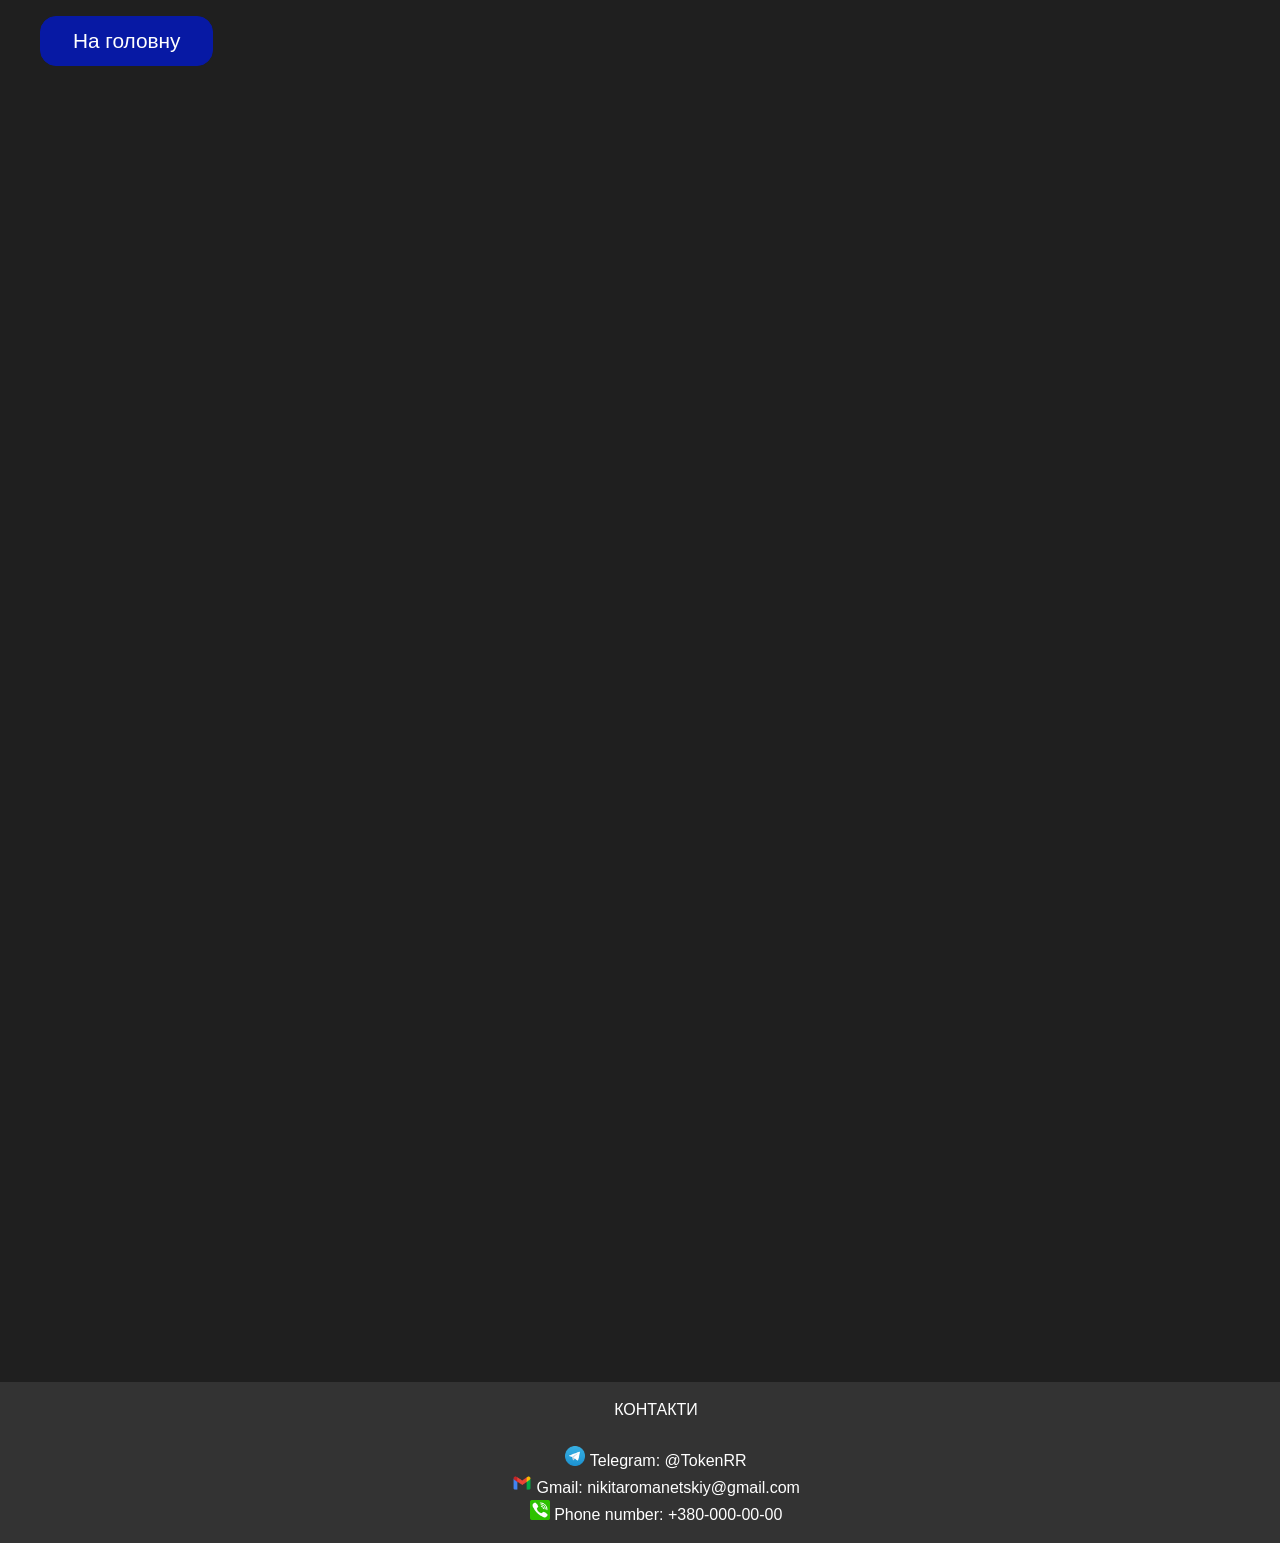
<file: academy.html>
<!DOCTYPE html>
<html>
    <head>
        <title>U.S. Air Force</title>
        <link rel="icon" type="image/png" href="Content\fighter_plane_icon_171269.ico">
        <link rel="stylesheet" type="text/css" href="style.css">
        <script src="index.js"></script>
    </head>

    <body>
        <main>
            <section class="back-button">
                <div>
                    <ul style="list-style-type: none;">
                        <li><button onclick="to_index()" class="academy">На головну</button></li>
                    </ul>
                </div>
            </section>

            <section class="academy", style="height: 1300px;">
                <div class="iframe-wrapper">
                    <div class="iframe-container">
                        <iframe src="https://docs.google.com/forms/d/e/1FAIpQLSdfffXX9YtY-Px1XCHH0G8PJE67q0y7DR2HOmjFx1N7SEpIiw/viewform?embedded=true" 
                              width="640" height="1018" frameborder="0" marginheight="0" marginwidth="0">Завантаження…
                        </iframe>
                    </div>
                </div>                  
            </section>
        </main>
    </body>

    <footer>
        <p>
            КОНТАКТИ<br><br>
            <img src="Content\telegram_logo_icon_168692.ico" alt="Telegram icon" width="20" height="20"> Telegram:  @TokenRR<br>
            <img src="Content\gmail_new_logo_icon_159149.ico" alt="Telegram icon" width="20" height="20"> Gmail: nikitaromanetskiy@gmail.com<br>
            <img src="Content\1485482192-phone_78665.ico" alt="Telegram icon" width="20" height="20"> Phone number: +380-000-00-00<br>
        </p>
    </footer>
</html>
</file>
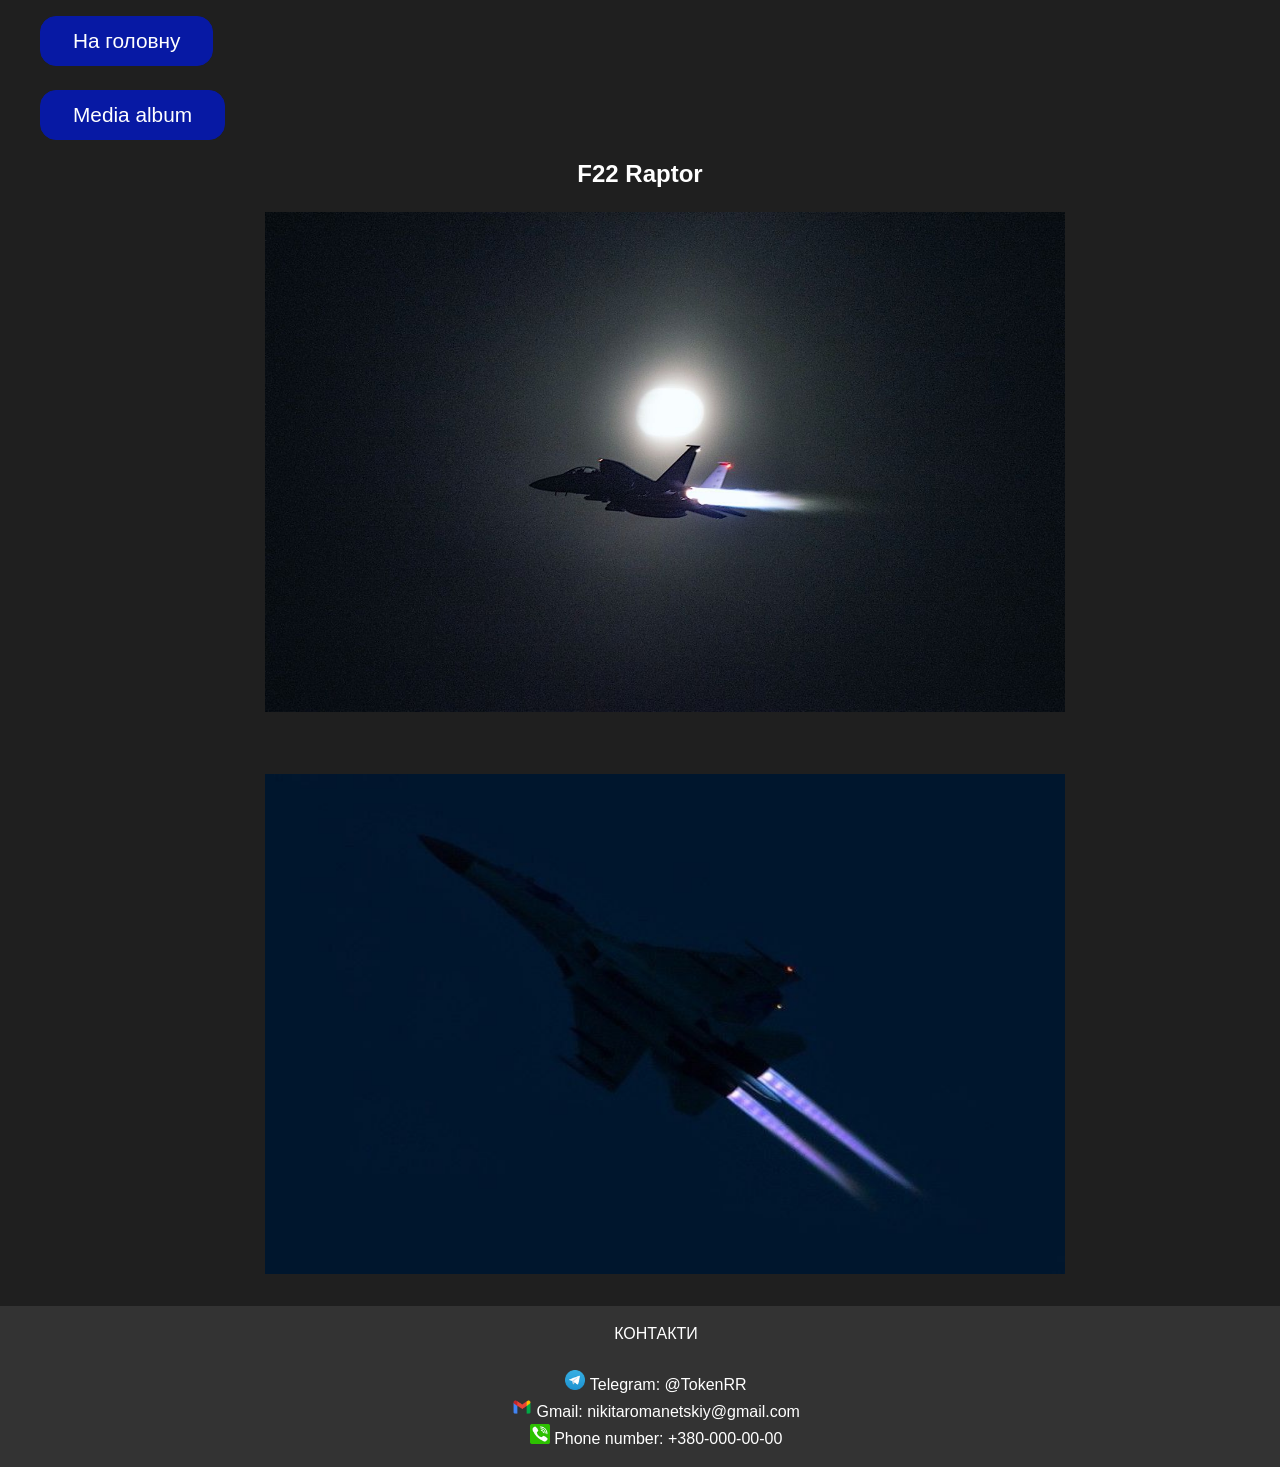
<file: f22_raptor.html>
<!DOCTYPE html>
<html>
    <head>
        <title>U.S. Air Force</title>
        <link rel="icon" type="image/png" href="Content\fighter_plane_icon_171269.ico">
        <link rel="stylesheet" type="text/css" href="style.css">
        <script src="index.js"></script>
    </head>

    <body>
        <main>
            <section class="back-button">
                <div>
                    <ul style="list-style-type: none;">
                        <li><button onclick="to_index()" class="academy">На головну</button></li><br>
                        <li><button onclick="to_media_album()" class="academy">Media album</button></li>
                    </ul>
                </div>
            </section>

            <section class="academy", style="height: 1150px;">
                <h1>F22 Raptor</h1>
                
                <p style="padding-left: 50px; font-size: 18px; text-align: center;">
                    <img src="Content\photo_2023-06-06_01-26-00.jpg" alt="1" width="800" height="500"><br><br><br>

                    <img src="Content\photo_2023-06-06_01-26-11.jpg" alt="2" width="800" height="500"><br><br><br>
                </p>     
            </section>
        </main>
    </body>

    <footer>
        <p>
            КОНТАКТИ<br><br>
            <img src="Content\telegram_logo_icon_168692.ico" alt="Telegram icon" width="20" height="20"> Telegram:  @TokenRR<br>
            <img src="Content\gmail_new_logo_icon_159149.ico" alt="Telegram icon" width="20" height="20"> Gmail: nikitaromanetskiy@gmail.com<br>
            <img src="Content\1485482192-phone_78665.ico" alt="Telegram icon" width="20" height="20"> Phone number: +380-000-00-00<br>
        </p>
    </footer>
</html>
</file>
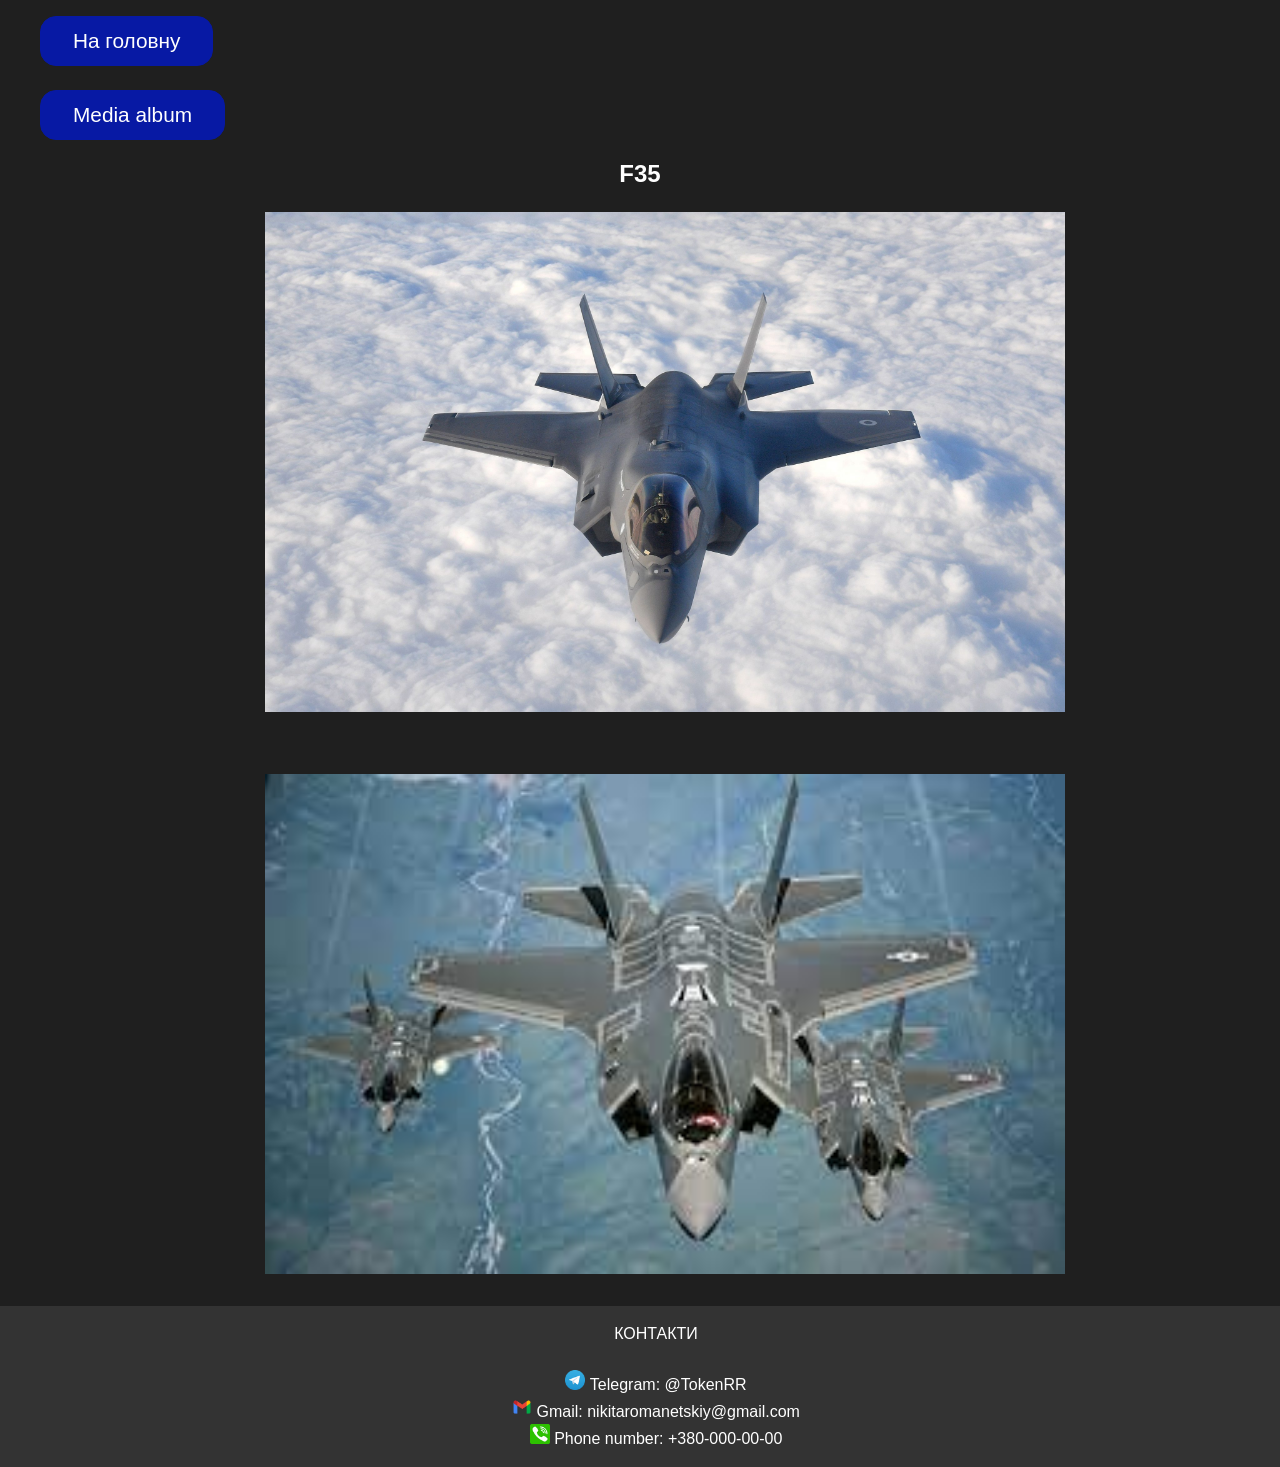
<file: f35.html>
<!DOCTYPE html>
<html>
    <head>
        <title>U.S. Air Force</title>
        <link rel="icon" type="image/png" href="Content\fighter_plane_icon_171269.ico">
        <link rel="stylesheet" type="text/css" href="style.css">
        <script src="index.js"></script>
    </head>

    <body>
        <main>
            <section class="back-button">
                <div>
                    <ul style="list-style-type: none;">
                        <li><button onclick="to_index()" class="academy">На головну</button></li><br>
                        <li><button onclick="to_media_album()" class="academy">Media album</button></li>
                    </ul>
                </div>
            </section>

            <section class="academy", style="height: 1150px;">
                <h1>F35</h1>
                
                <p style="padding-left: 50px; font-size: 18px; text-align: center;">
                    <img src="Content\gettyimages-1663771068-scaled.jpg" alt="1" width="800" height="500"><br><br><br>

                    <img src="Content\dfgdgdg.png" alt="2" width="800" height="500"><br><br><br>
                </p>     
            </section>
        </main>
    </body>

    <footer>
        <p>
            КОНТАКТИ<br><br>
            <img src="Content\telegram_logo_icon_168692.ico" alt="Telegram icon" width="20" height="20"> Telegram:  @TokenRR<br>
            <img src="Content\gmail_new_logo_icon_159149.ico" alt="Telegram icon" width="20" height="20"> Gmail: nikitaromanetskiy@gmail.com<br>
            <img src="Content\1485482192-phone_78665.ico" alt="Telegram icon" width="20" height="20"> Phone number: +380-000-00-00<br>
        </p>
    </footer>
</html>
</file>
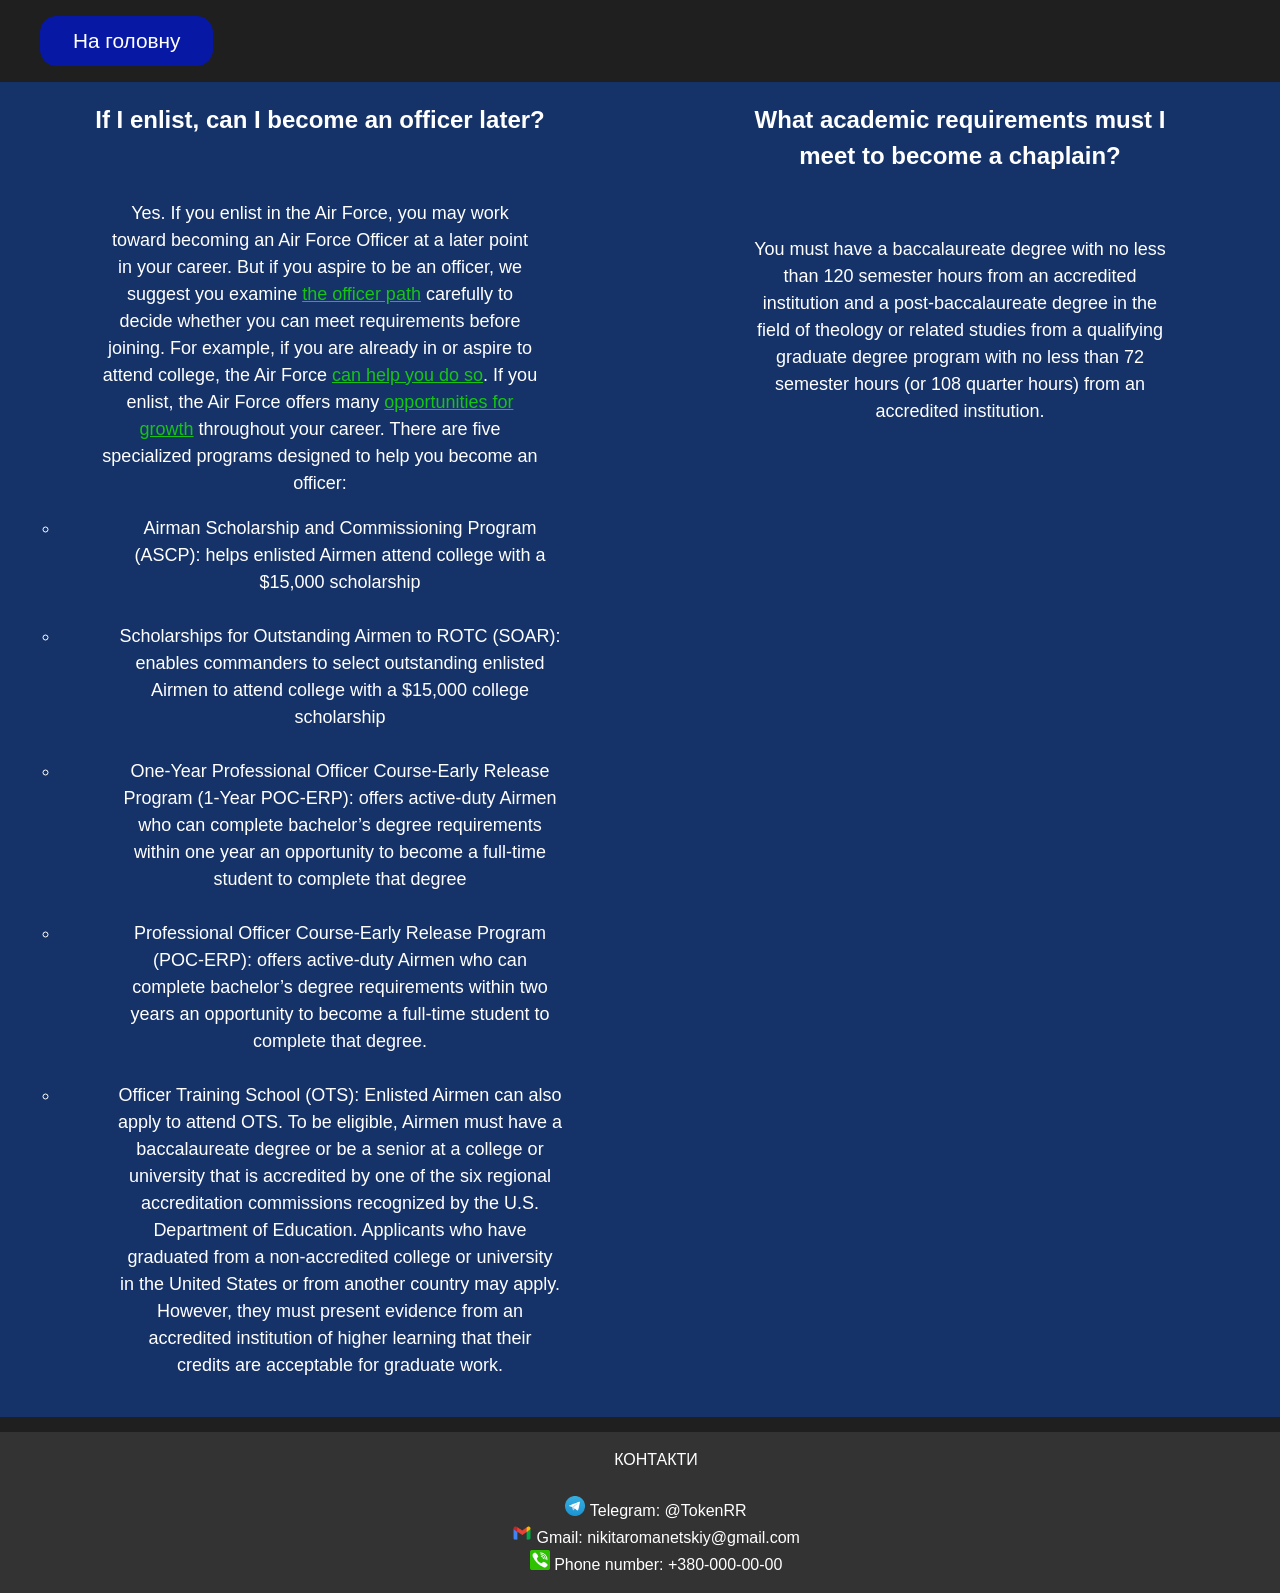
<file: faqs_page.html>
<!DOCTYPE html>
<html>
    <head>
        <title>U.S. Air Force</title>
        <link rel="icon" type="image/png" href="Content\fighter_plane_icon_171269.ico">
        <link rel="stylesheet" type="text/css" href="style.css">
        <script src="index.js"></script>
    </head>

    <body>
        <main>
            <section class="back-button">
                <div>
                    <ul style="list-style-type: none;">
                        <li><button onclick="to_index()" class="academy">На головну</button></li>
                    </ul>
                </div>
            </section>

            <section class="academy", style="height: 1350px;">
                <div class="faqs_container">
                    <div class="left-block">
                       <h2>If I enlist, can I become an officer later?</h2><br>
                       <p style="text-align: center; font-family: 'Helvetica' sans-serif; font-size: 18px;">Yes. If you enlist in the Air Force, you may work<br>
                          toward becoming an Air Force Officer at a later point<br>
                          in your career. But if you aspire to be an officer, we<br>
                          suggest you examine <a href="https://www.airforce.com/how-to-join/process/officer" style="color:rgb(22, 196, 22)">the officer path</a> carefully to<br>
                          decide whether you can meet requirements before<br>
                          joining. For example, if you are already in or aspire to<br>
                          attend college, the Air Force <a href="https://www.airforce.com/education/college" style="color:rgb(22, 196, 22)">can help you do so</a>. If you<br>
                          enlist, the Air Force offers many <a href="https://www.airforce.com/education/ongoing-education" style="color:rgb(22, 196, 22)">opportunities for<br>
                          growth</a> throughout your career. There are five<br>
                          specialized programs designed to help you become an<br>
                          officer:
                        </p>
                        <p>
                            <ul style="list-style-type: circle; text-align: center; font-family: 'Helvetica' sans-serif; font-size: 18px;">
                                <li>Airman Scholarship and Commissioning Program<br>
                                    (ASCP): helps enlisted Airmen attend college with a<br>
                                    $15,000 scholarship</li><br>
                                <li>Scholarships for Outstanding Airmen to ROTC (SOAR):<br>
                                    enables commanders to select outstanding enlisted<br>
                                    Airmen to attend college with a $15,000 college<br>
                                    scholarship</li><br>
                                <li>One-Year Professional Officer Course-Early Release<br>
                                    Program (1-Year POC-ERP): offers active-duty Airmen<br>
                                    who can complete bachelor’s degree requirements<br>
                                    within one year an opportunity to become a full-time<br>
                                    student to complete that degree</li><br>
                                <li>Professional Officer Course-Early Release Program<br>
                                    (POC-ERP): offers active-duty Airmen who can<br>
                                    complete bachelor’s degree requirements within two<br>
                                    years an opportunity to become a full-time student to<br>
                                    complete that degree.</li><br>
                                <li>Officer Training School (OTS): Enlisted Airmen can also<br>
                                    apply to attend OTS. To be eligible, Airmen must have a<br>
                                    baccalaureate degree or be a senior at a college or<br>
                                    university that is accredited by one of the six regional<br>
                                    accreditation commissions recognized by the U.S.<br>
                                    Department of Education. Applicants who have<br>
                                    graduated from a non-accredited college or university<br>
                                    in the United States or from another country may apply.<br>
                                    However, they must present evidence from an<br>
                                    accredited institution of higher learning that their<br>
                                    credits are acceptable for graduate work.</li>
                            </ul>
                        </p>
                    </div>
                    <div class="right-block">
                       <h2>What academic requirements must I<br>
                           meet to become a chaplain?</h2><br>
                       <p style="text-align: center; font-family: 'Helvetica' sans-serif; font-size: 18px;">
                          You must have a baccalaureate degree with no less<br>
                          than 120 semester hours from an accredited<br>
                          institution and a post-baccalaureate degree in the<br>
                          field of theology or related studies from a qualifying<br>
                          graduate degree program with no less than 72<br>
                          semester hours (or 108 quarter hours) from an<br>
                          accredited institution.</p>
                    </div>
                </div>                               
            </section>
        </main>
    </body>

    <footer>
        <p>
            КОНТАКТИ<br><br>
            <img src="Content\telegram_logo_icon_168692.ico" alt="Telegram icon" width="20" height="20"> Telegram:  @TokenRR<br>
            <img src="Content\gmail_new_logo_icon_159149.ico" alt="Telegram icon" width="20" height="20"> Gmail: nikitaromanetskiy@gmail.com<br>
            <img src="Content\1485482192-phone_78665.ico" alt="Telegram icon" width="20" height="20"> Phone number: +380-000-00-00<br>
        </p>
    </footer>
</html>
</file>
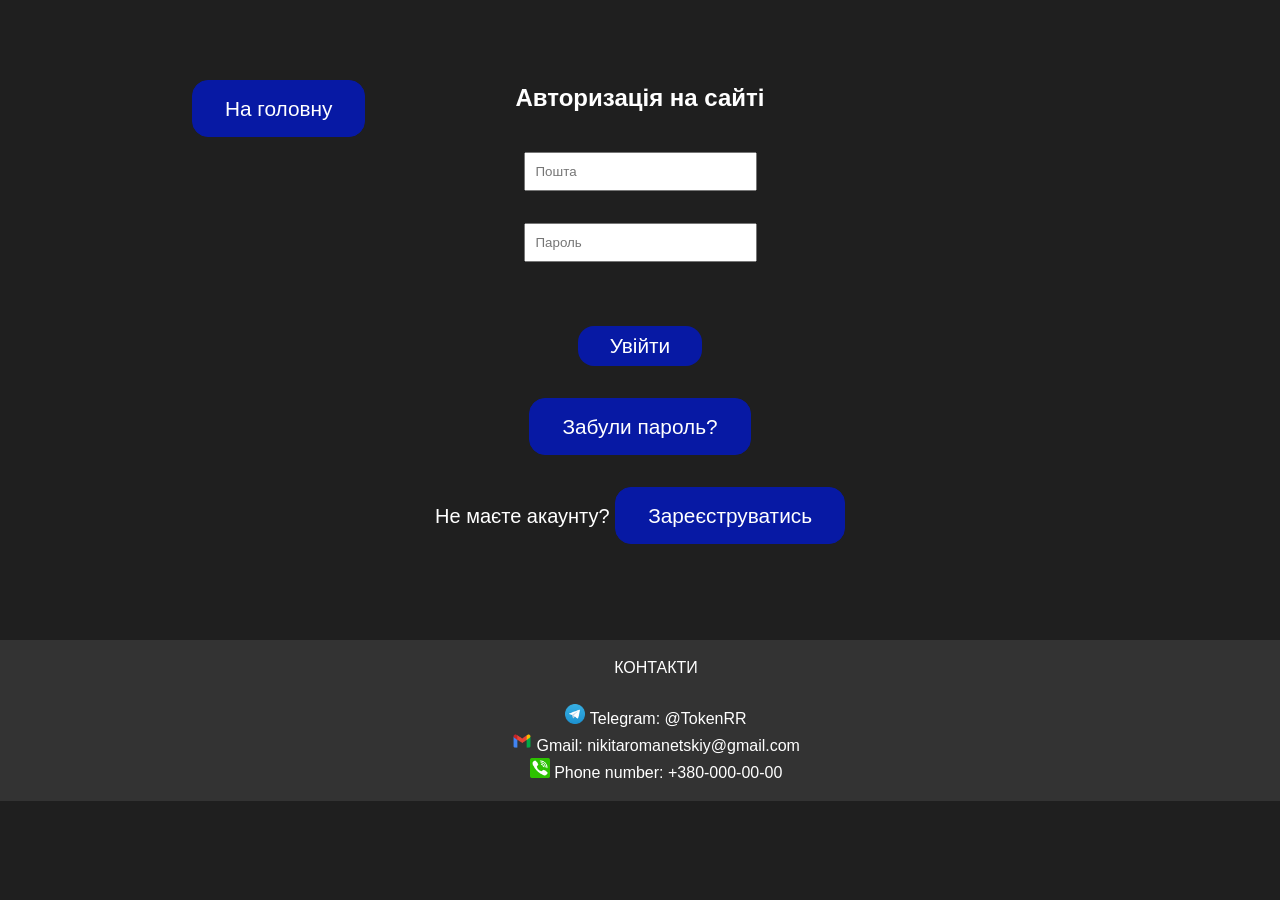
<file: login.html>
<!DOCTYPE html>
<html>
    <head>
        <title>U.S. Air Force</title>
        <link rel="icon" type="image/png" href="Content\fighter_plane_icon_171269.ico">
        <link rel="stylesheet" type="text/css" href="style.css">
        <script src="index.js"></script>
    </head>

    <body>
        <main>
            <section class="login">
                <a href="index.html" style="position: absolute; left: 15%;">На головну</a>
                <h2>Авторизація на сайті</h2>
                <ul>
                    <li><input type="text" id="user_email_text" placeholder="Пошта" size="25"></li>
                    <li><input type="password" id="user_password_text" placeholder="Пароль" size="25"></li>
                    <li><span id="register_error_text" style="color:red;"></span></li>
                    <li><button onclick="log_in()" style="background-color: #0719a4;">Увійти</button></li>
                    <li><a href="password_recover.html" style="margin: 0 0 0 0; white-space: nowrap;">Забули пароль?</a></li>
                    <li>Не маєте акаунту?
                        <a href="register.html">Зареєструватись</a>
                    </li>
                </ul>
            </section>
        </main>
    </body>

    <footer>
        <p>
            КОНТАКТИ<br><br>
            <img src="Content\telegram_logo_icon_168692.ico" alt="Telegram icon" width="20" height="20"> Telegram:  @TokenRR<br>
            <img src="Content\gmail_new_logo_icon_159149.ico" alt="Telegram icon" width="20" height="20"> Gmail: nikitaromanetskiy@gmail.com<br>
            <img src="Content\1485482192-phone_78665.ico" alt="Telegram icon" width="20" height="20"> Phone number: +380-000-00-00<br>
        </p>
    </footer>
</html>
</file>
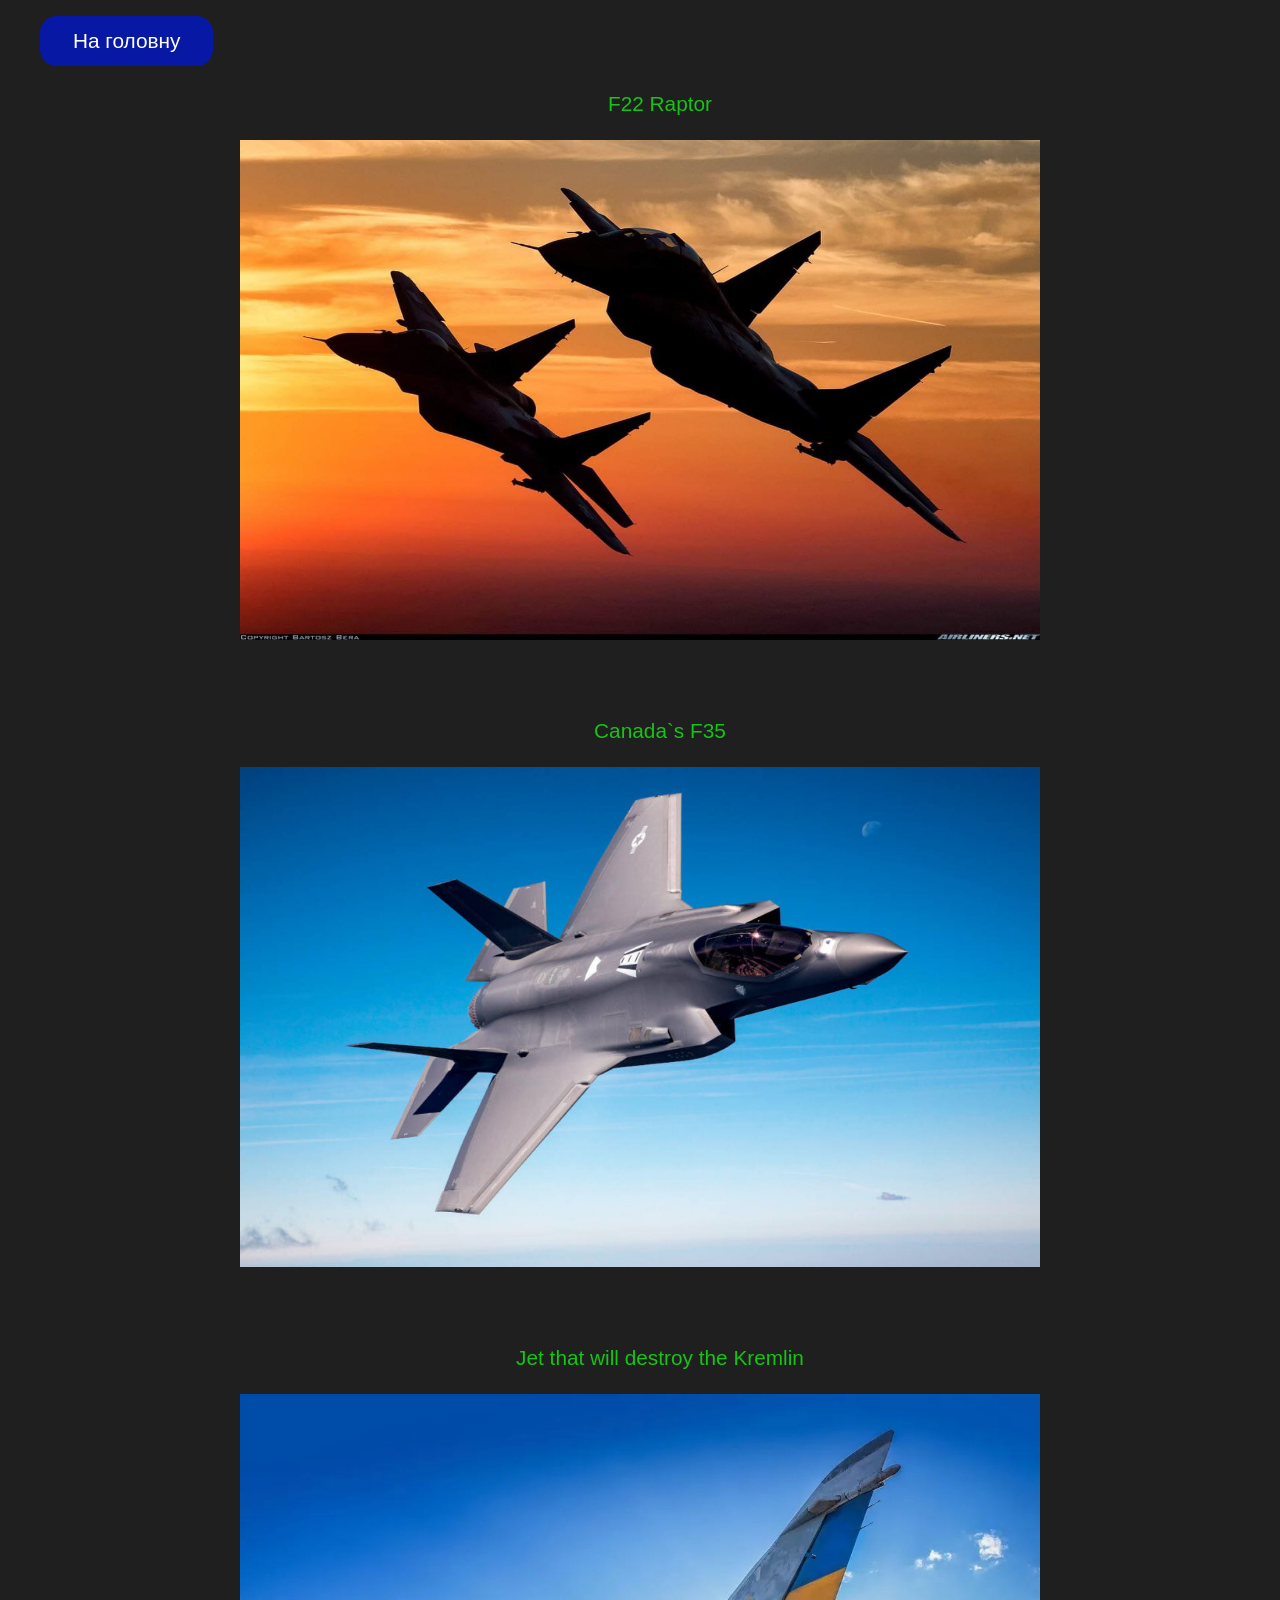
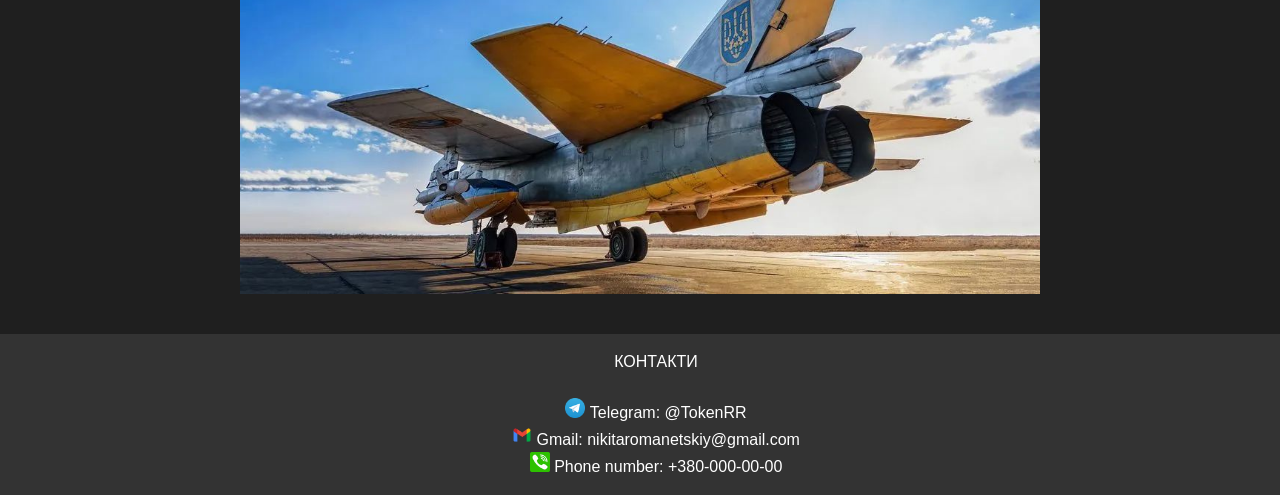
<file: media_album.html>
<!DOCTYPE html>
<html>
    <head>
        <title>U.S. Air Force</title>
        <link rel="icon" type="image/png" href="Content\fighter_plane_icon_171269.ico">
        <link rel="stylesheet" type="text/css" href="style.css">
        <script src="index.js"></script>
    </head>

    <body>
        <main>
            <section class="back-button">
                <div>
                    <ul style="list-style-type: none;">
                        <li><button onclick="to_index()" class="academy">На головну</button></li>
                    </ul>
                </div>
            </section>

            <section class="academy", style="height: 1850px;">
                <p style="padding-left: 50px; font-size: 18px; text-align: center;">
                    <div>
                        <ul style="list-style-type: none; text-align: center;">
                            <li style="display: inline-block;">
                                <button style="color: #16c416;" onclick="to_f22_raptor()" class="academy">F22 Raptor</button>
                            </li>
                        </ul>
                    </div>
                    <div style="text-align: center;">
                        <img src="Content\photo_2023-03-22_23-10-47.jpg" alt="F22 Raptor" width="800" height="500"><br><br><br>
                    </div>

                    <div>
                        <ul style="list-style-type: none; text-align: center;">
                            <li style="display: inline-block;">
                                <button style="color: #16c416;" onclick="to_f35()" class="academy">Canada`s F35</button>
                            </li>
                        </ul>
                    </div>
                    <div style="text-align: center;">
                        <img src="Content\1200-rcaf-f35-1024x683.jpg" alt="F35" width="800" height="500"><br><br><br>
                    </div>

                    <div>
                        <ul style="list-style-type: none; text-align: center;">
                            <li style="display: inline-block;">
                                <button style="color: #16c416;" onclick="to_mig29()" class="academy">Jet that will destroy the Kremlin</button>
                            </li>
                        </ul>
                    </div>
                    <div style="text-align: center;">
                        <img src="Content\sssfile_1686002781.png" alt="Ukraine" width="800" height="500"><br><br><br>
                    </div>
                </p>                          
            </section>
        </main>
    </body>

    <footer>
        <p>
            КОНТАКТИ<br><br>
            <img src="Content\telegram_logo_icon_168692.ico" alt="Telegram icon" width="20" height="20"> Telegram:  @TokenRR<br>
            <img src="Content\gmail_new_logo_icon_159149.ico" alt="Telegram icon" width="20" height="20"> Gmail: nikitaromanetskiy@gmail.com<br>
            <img src="Content\1485482192-phone_78665.ico" alt="Telegram icon" width="20" height="20"> Phone number: +380-000-00-00<br>
        </p>
    </footer>
</html>
</file>
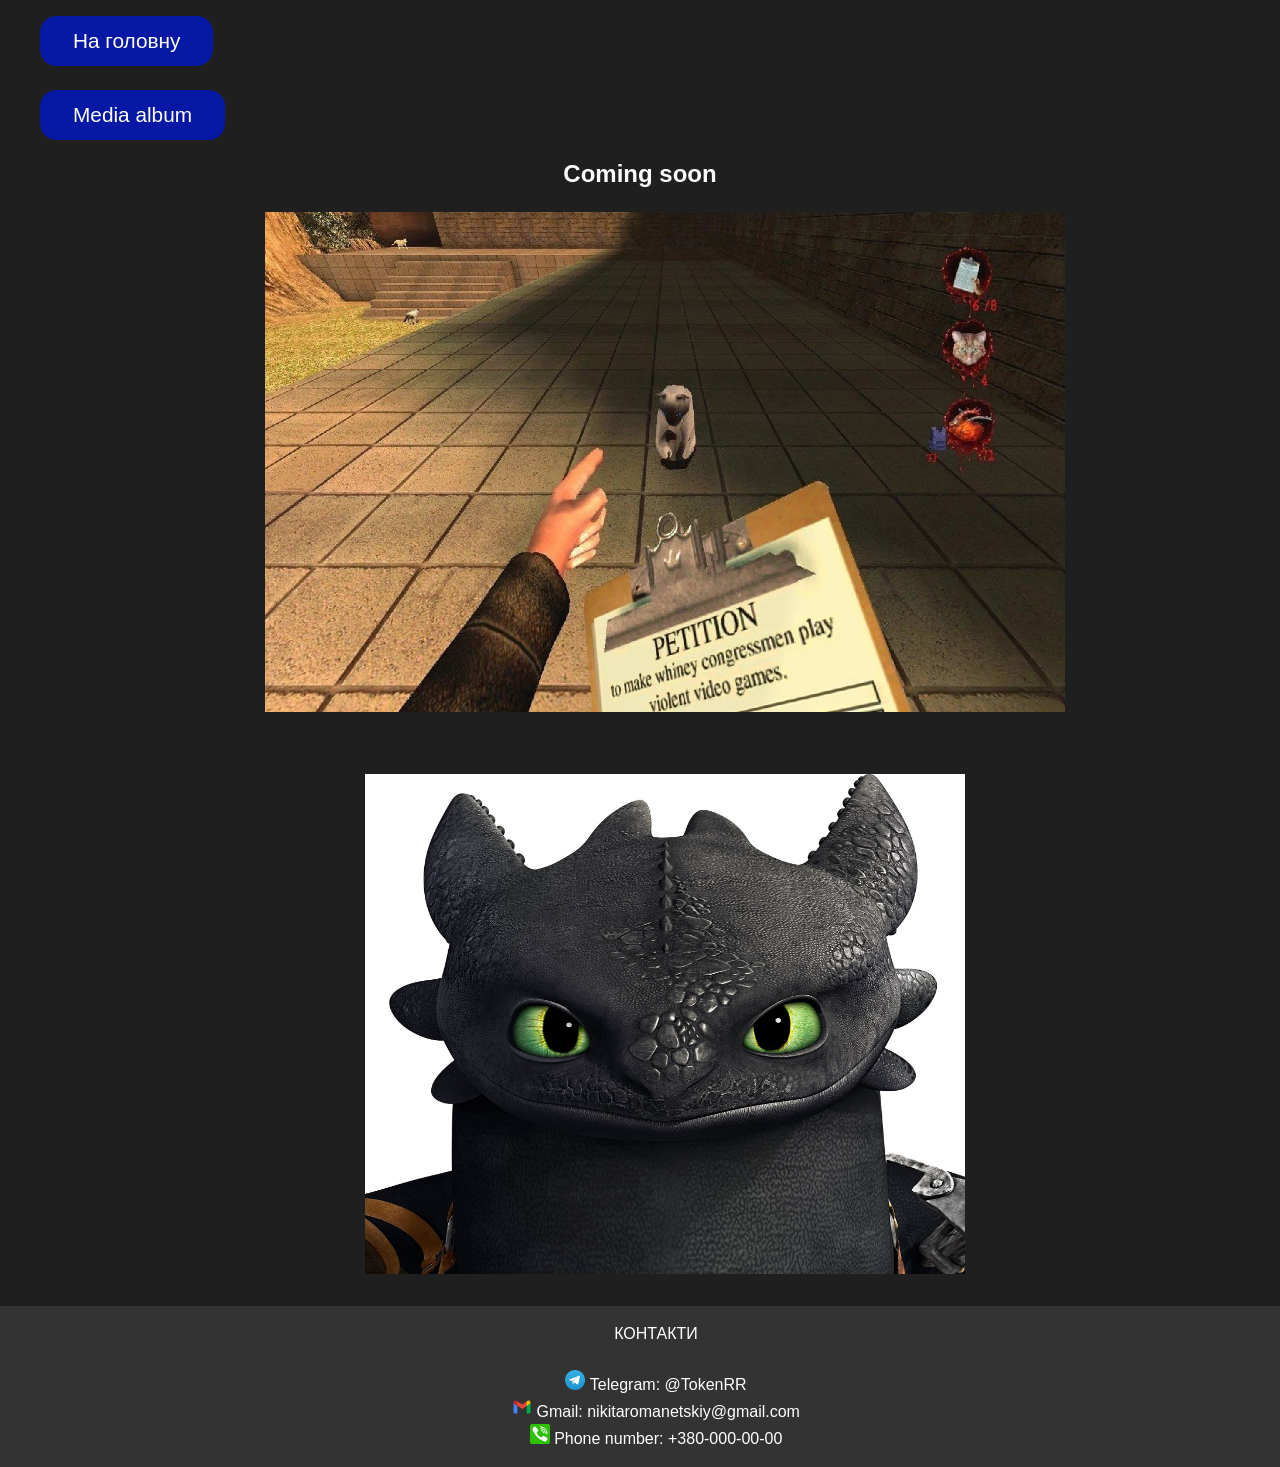
<file: mig29.html>
<!DOCTYPE html>
<html>
    <head>
        <title>U.S. Air Force</title>
        <link rel="icon" type="image/png" href="Content\fighter_plane_icon_171269.ico">
        <link rel="stylesheet" type="text/css" href="style.css">
        <script src="index.js"></script>
    </head>

    <body>
        <main>
            <section class="back-button">
                <div>
                    <ul style="list-style-type: none;">
                        <li><button onclick="to_index()" class="academy">На головну</button></li><br>
                        <li><button onclick="to_media_album()" class="academy">Media album</button></li>
                    </ul>
                </div>
            </section>

            <section class="academy", style="height: 1150px;">
                <h1>Coming soon</h1>
                
                <p style="padding-left: 50px; font-size: 18px; text-align: center;">
                    <img src="Content\photo_2023-06-06_01-26-13.jpg" alt="1" width="800" height="500"><br><br><br>

                    <img src="Content\1647604501_3-damion-club-p-bezzubik-kartinki-3.jpg" alt="2" width="600" height="500"><br><br><br>
                </p>     
            </section>
        </main>
    </body>

    <footer>
        <p>
            КОНТАКТИ<br><br>
            <img src="Content\telegram_logo_icon_168692.ico" alt="Telegram icon" width="20" height="20"> Telegram:  @TokenRR<br>
            <img src="Content\gmail_new_logo_icon_159149.ico" alt="Telegram icon" width="20" height="20"> Gmail: nikitaromanetskiy@gmail.com<br>
            <img src="Content\1485482192-phone_78665.ico" alt="Telegram icon" width="20" height="20"> Phone number: +380-000-00-00<br>
        </p>
    </footer>
</html>
</file>
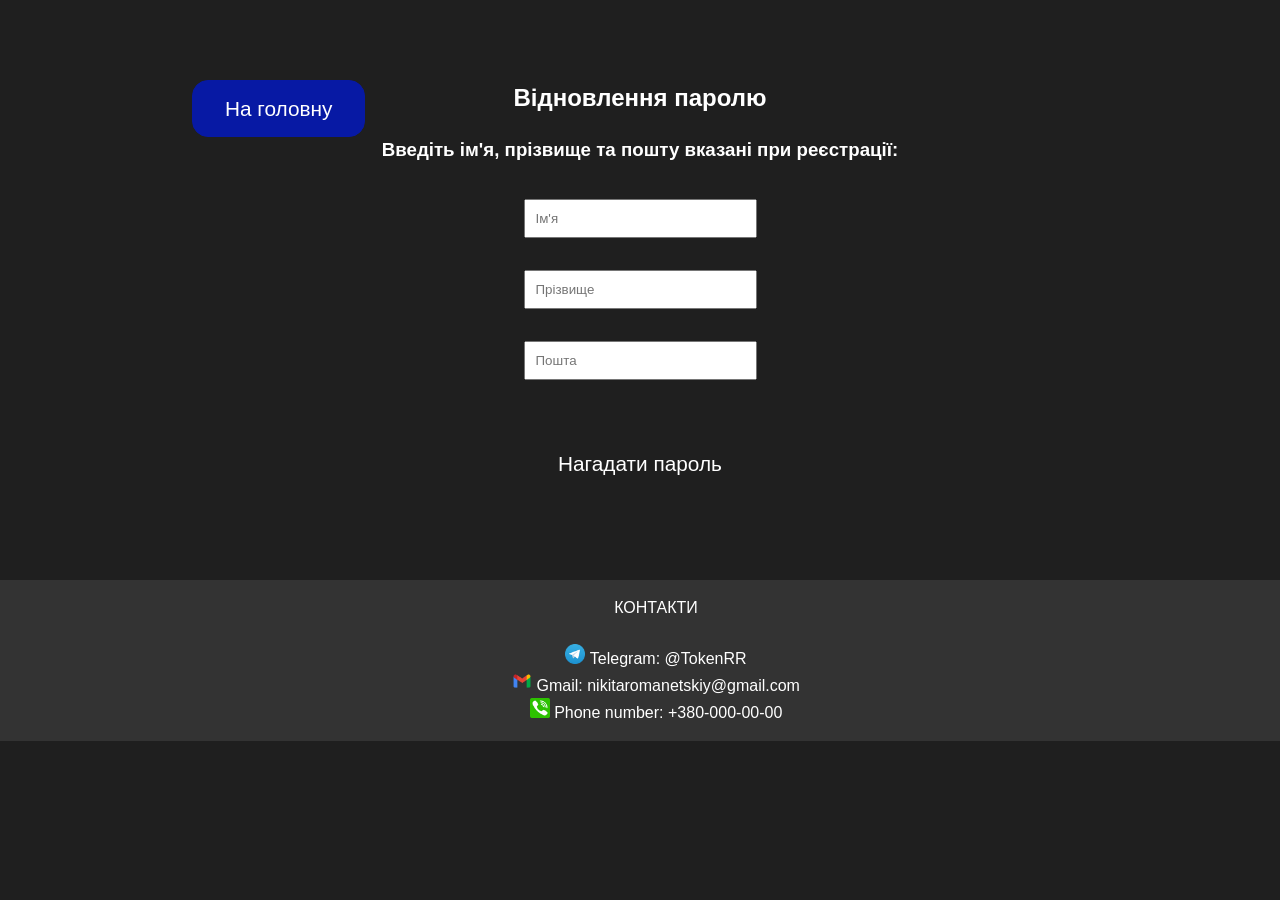
<file: password_recover.html>
<!DOCTYPE html>
<html>
    <head>
        <title>U.S. Air Force</title>
        <link rel="icon" type="image/png" href="Content\fighter_plane_icon_171269.ico">
        <link rel="stylesheet" type="text/css" href="style.css">
        <script src="index.js"></script>
    </head>

    <body>
        <main>
            <section class="login">
                <a href="index.html" style="position: absolute; left: 15%;">На головну</a>
                <h2>Відновлення паролю</h2>
                <h3>Введіть ім'я, прізвище та пошту вказані при реєстрації:</h3>
                <ul>
                    <li><input type="text" id="recover_firstname_input" placeholder="Ім'я" size="25"></li>
                    <li><input type="text" id="recover_lastname_input" placeholder="Прізвище" size="25"></li>
                    <li><input type="text" id="recover_email_input" placeholder="Пошта" size="25"></li>
                    <li><span id="register_error_text" style="color:red;"></span></li>
                    <li><button onclick="recover_password()">Нагадати пароль</button></li>
                </ul>
            </section>
        </main>
    </body>

    <footer>
        <p>
            КОНТАКТИ<br><br>
            <img src="Content\telegram_logo_icon_168692.ico" alt="Telegram icon" width="20" height="20"> Telegram:  @TokenRR<br>
            <img src="Content\gmail_new_logo_icon_159149.ico" alt="Telegram icon" width="20" height="20"> Gmail: nikitaromanetskiy@gmail.com<br>
            <img src="Content\1485482192-phone_78665.ico" alt="Telegram icon" width="20" height="20"> Phone number: +380-000-00-00<br>
        </p>
    </footer>
</html>
</file>
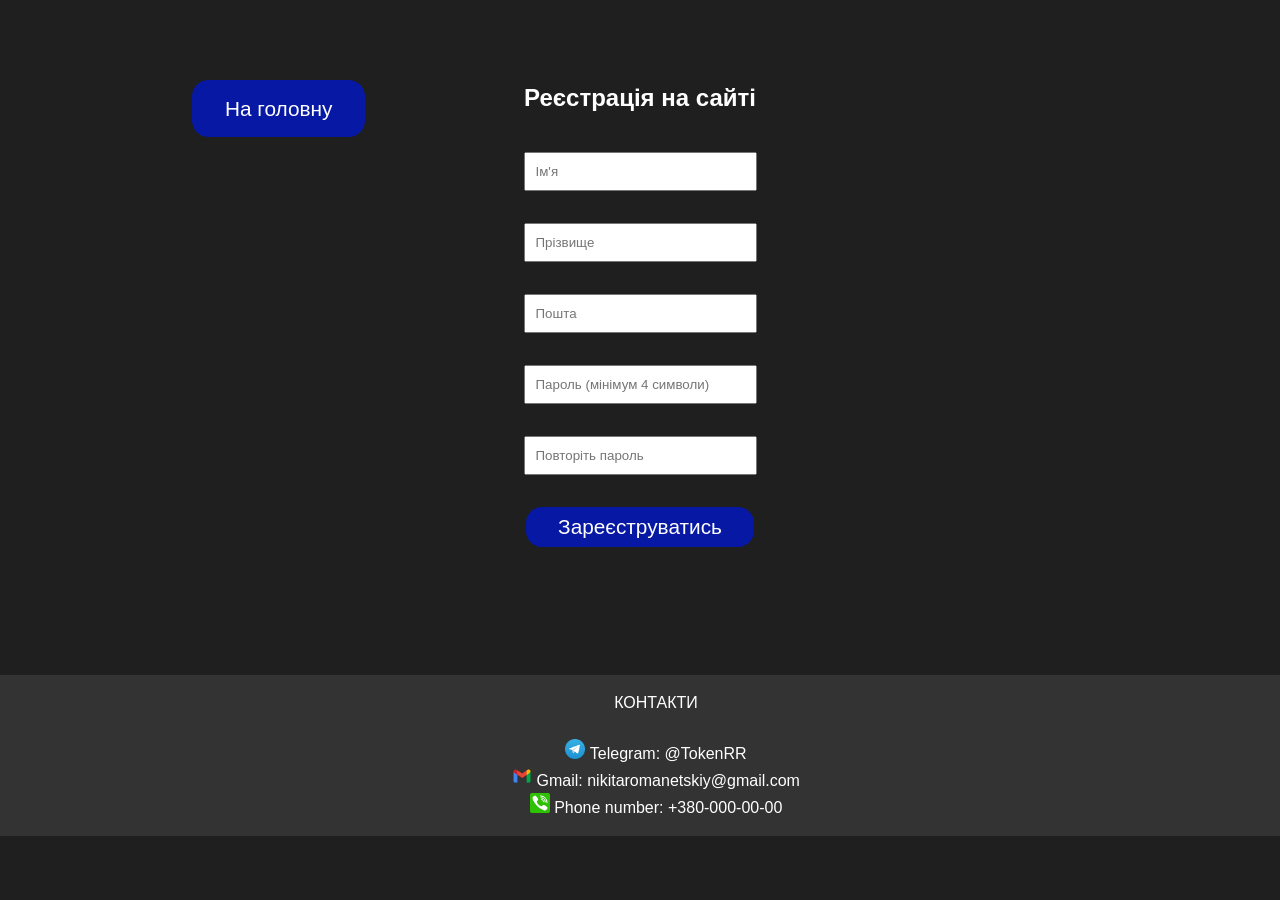
<file: register.html>
<!DOCTYPE html>
<html>
    <head>
        <title>U.S. Air Force</title>
        <link rel="icon" type="image/png" href="Content\fighter_plane_icon_171269.ico">
        <link rel="stylesheet" type="text/css" href="style.css">
        <script src="index.js"></script>
    </head>

    <body>
        <main>
            <section class="login">
                <a href="index.html" style="position: absolute; left: 15%;">На головну</a>
                <h2>Реєстрація на сайті</h2>
                <ul>
                    <li><input type="text" id="user_firstname_text" placeholder="Ім'я" size="25"></li>
                    <li><input type="text" id="user_lastname_text" placeholder="Прізвище" size="25"></li>
                    <li><input type="text" id="user_email_text" placeholder="Пошта" size="25"></li>
                    <li><input type="password" id="user_password_1_text"
                               placeholder="Пароль (мінімум 4 символи)"
                               minlength="4" size="25"></li>
                    <li><input type="password" id="user_password_2_text"
                               placeholder="Повторіть пароль" size="25"></li>
                    <li><button onclick="add_user()" id="aboba" style="background-color: #0719a4;">Зареєструватись</button></li>
                    <li><span id="register_error_text" style="color:red;"></span></li>
                </ul>
            </section>
        </main>
    </body>

    <footer>
        <p>
            КОНТАКТИ<br><br>
            <img src="Content\telegram_logo_icon_168692.ico" alt="Telegram icon" width="20" height="20"> Telegram:  @TokenRR<br>
            <img src="Content\gmail_new_logo_icon_159149.ico" alt="Telegram icon" width="20" height="20"> Gmail: nikitaromanetskiy@gmail.com<br>
            <img src="Content\1485482192-phone_78665.ico" alt="Telegram icon" width="20" height="20"> Phone number: +380-000-00-00<br>
        </p>
    </footer>
</html>
</file>
<file: style.css>
body {
    font-family: Helvetica, serif;
    font-size: 16px;
    line-height: 1.5;
    margin: 0;
    padding: 0;
    color: #ffffff;
    background-color: #1F1F1F;
}

h1, h2 {
    font-weight: bold;
    margin-top: 0;
    text-align: center;
    color: #ffffff;
}

/* Main Section */
.hero {
    position: relative;
    background-color: #4B4B4B;
    color: #ffffff;
    text-align: center;
    padding: 0.5rem;
}

.hero ul {
    visibility: hidden;
    display: flex;
    justify-content: space-around;
    list-style: none;
    margin: 3rem;
    position: absolute;
    right: -20%;
    top: 13%;
}

section.services {
    position: relative;
    height: 500px;
}
  
section.services video {
position: relative;
top: 0;
left: 0;
width: 100%;
height: 100%;
object-fit: cover;
}

section.windy {
    position: relative;
    background-color: #4B4B4B;
    color: #ffffff;
    text-align: left;
    padding: 1rem;
}


.hero div {
    position: absolute;
    right: 5%;
    top: -2%;
}

.hero li {
    margin: 1rem;
}

.hero h1 {
    font-size: 3rem;
    margin-bottom: 1rem;
}

.hero p {
    font-size: 1.5rem;
    margin-bottom: 2rem;
}

/* Buttons */
.cta {
    background-color: #fa0000;
    border: none;
    border-radius: 1rem;
    color: #ffffff;
    display: inline-block;
    font-size: 1.5rem;
    padding: 1rem 2rem;
    text-decoration: none;
    transition: background-color 0.3s ease, color 0.3s ease;
}

.cta:hover {
    background-color: #ff0000;
    color: #000000;
}

button {
    background-color: #0719a4;
    border: none;
    border-radius: 1rem;
    color: #ffffff;
    display: inline-block;
    font-size: 1.3rem;
    padding: 0.5rem 2rem;
    text-decoration: none;
    transition: background-color 0.3s ease, color 0.3s ease;
    background-color: rgba(0, 0, 0, 0);
}

button:hover {
    background-color: rgba(0, 0, 0, 0.2);
    color: #ffffff;
}

/* Footer */
footer {
    background-color: #333;
    color: #ffffff;
    padding: 1rem 1rem;
    text-align: center;
    width: 100%;
    bottom: 0;
}

footer p {
    margin: 0;
}


/* Services on main page */
.services {
    position: relative;
}

.services ul {
    position: absolute;
    bottom: 0;
    left: 35%;
    transform: translateX(-50%);
    margin-bottom: 20px;
}

.services ul li {
    display: inline-block;
    padding: 0 20px;
}

.services button {
    padding: 2rem 3rem;
}



/* Log-in page styles */
.login {
    padding: 5rem 2rem;
    text-align: center;
}

.login ul {
    display: flex;
    flex-direction: column;
    justify-content: space-around;
    list-style: none;
    margin: 0;
    padding: 0;
}

.login li {
    font-size: 1.25rem;
    margin: 1rem;
}

.login a {
    background-color: #0719a4;
    border: 1px solid #0719a4;
    border-radius: 1rem;
    color: #ffffff;
    display: inline-block;
    font-size: 1.3rem;
    padding: 0.75rem 2rem;
    text-decoration: none;
    transition: background-color 0.3s ease, color 0.3s ease;
}

.login a:hover {
    background-color: #ffffff;
    color: #0719a4;
}

.login input {
    padding: 10px;
}

.wind {
    text-align: center;
    font-size: 18px;
    background-color: rgba(0, 0, 0, 0);
    width: 25%;
    margin: auto;
    /* box-shadow: 0 4px 8px 0 rgba(0, 0, 0, 0.2), 0 6px 20px 0 rgba(0, 0, 0, 0.19); */
    position: absolute;
    top: 50%;
    left: 50%;
    transform: translate(-50%, -50%);
}  

#video-bg {
    position: fixed;
    top: 0;
    left: 0;
    width: 100%;
    height: 100vh;
    object-fit: cover;
    z-index: -1;
  }
  
.back-button button {
    background-color: #0719a4;
    border: 1px solid #0719a4;
    border-radius: 1rem;
    color: #ffffff;
    display: inline-block;
    font-size: 1.3rem;
    padding: 0.75rem 2rem;
    text-decoration: none;
    transition: background-color 0.3s ease, color 0.3s ease;
}

.back-button button:hover {
    background-color: #ffffff;
    color: #0719a4;
}

.button-list {
    list-style-type: none; /* Вимикаємо відображення маркера списку */
}

.iframe-wrapper {
    display: flex;
    justify-content: center;
    align-items: center;
    height: 100vh;
}

.iframe-container {
margin-top: 350px;
}

.faqs_container {
    display: flex;
}

.left-block {
flex: 1;
padding: 20px;
background-color: #163369;
}

.right-block {
flex: 1;
padding: 20px;
background-color: #163369;
}
</file>
